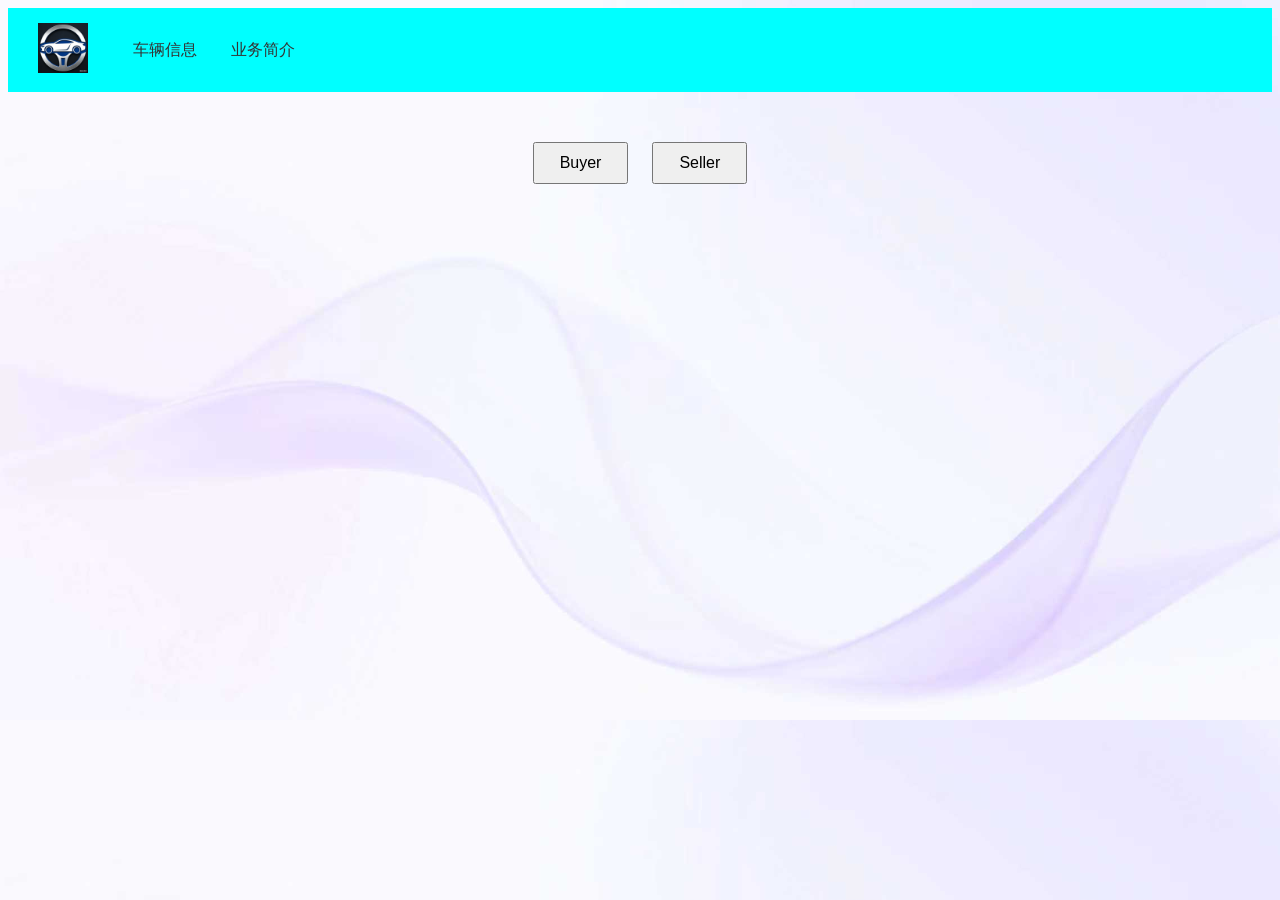
<file: index/index.html>
<!DOCTYPE html>
<html>
<head>
    <title>网络汽车销售系统</title>
    <link rel="stylesheet" href="../css/index.css">
</head>

<body>
    <header>
        <a href=" ">
            <img src="../assets/icons/logo.png" alt="Logo">
        </a>
        
        <nav>
            <a href="/">车辆信息</a>
            <a href="introduction.html">业务简介</a>
        </nav>

        <option>
    </header>

    <div class="button-group">
        <button onclick="window.location.href='../Buyer/Search.html'">Buyer</button>
        <button onclick="window.location.href='../seller/add-car.html'">Seller</button>
    </div>
</body>
</html>
</file>
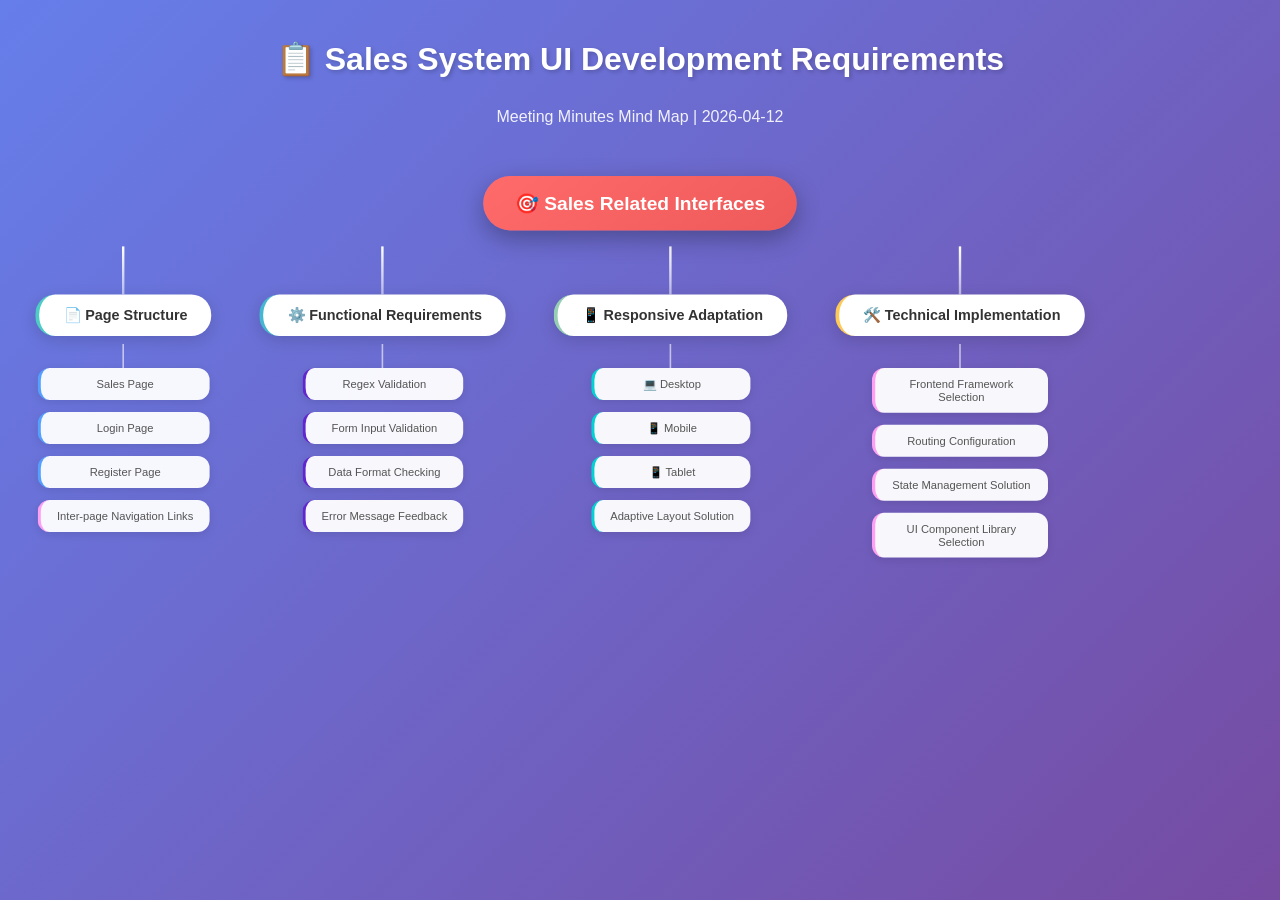
<file: 666.html>
<!DOCTYPE html>
<html lang="en">
<head>
    <meta charset="UTF-8">
    <meta name="viewport" content="width=device-width, initial-scale=1.0">
    <title>Sales System UI Development Requirements - Mind Map</title>
    <style>
        * {
            margin: 0;
            padding: 0;
            box-sizing: border-box;
        }
        
        body {
            font-family: 'Segoe UI', 'PingFang SC', 'Microsoft YaHei', sans-serif;
            background: linear-gradient(135deg, #667eea 0%, #764ba2 100%);
            min-height: 100vh;
            padding: 40px 20px;
            overflow-x: auto;
        }
        
        .mindmap-container {
            display: flex;
            justify-content: center;
            align-items: flex-start;
            min-width: 1200px;
        }
        
        .root-node {
            background: linear-gradient(145deg, #ff6b6b, #ee5a5a);
            color: white;
            padding: 20px 40px;
            border-radius: 50px;
            font-size: 24px;
            font-weight: bold;
            box-shadow: 0 10px 30px rgba(0,0,0,0.3);
            position: relative;
            z-index: 10;
        }
        
        .branches {
            display: flex;
            gap: 60px;
            margin-top: 80px;
            margin-left: -200px;
        }
        
        .branch {
            display: flex;
            flex-direction: column;
            align-items: center;
            position: relative;
        }
        
        .branch::before {
            content: '';
            position: absolute;
            top: -60px;
            left: 50%;
            width: 3px;
            height: 60px;
            background: linear-gradient(to bottom, #fff, rgba(255,255,255,0.5));
            transform: translateX(-50%);
        }
        
        .branch-node {
            background: white;
            padding: 15px 30px;
            border-radius: 25px;
            font-size: 18px;
            font-weight: 600;
            color: #333;
            box-shadow: 0 5px 20px rgba(0,0,0,0.15);
            border-left: 5px solid;
            min-width: 140px;
            text-align: center;
        }
        
        .branch:nth-child(1) .branch-node { border-left-color: #4ecdc4; }
        .branch:nth-child(2) .branch-node { border-left-color: #45b7d1; }
        .branch:nth-child(3) .branch-node { border-left-color: #96ceb4; }
        .branch:nth-child(4) .branch-node { border-left-color: #feca57; }
        
        .sub-branches {
            display: flex;
            flex-direction: column;
            gap: 15px;
            margin-top: 40px;
            position: relative;
        }
        
        .sub-branches::before {
            content: '';
            position: absolute;
            top: -30px;
            left: 50%;
            width: 2px;
            height: 30px;
            background: rgba(255,255,255,0.6);
            transform: translateX(-50%);
        }
        
        .leaf-node {
            background: rgba(255,255,255,0.95);
            padding: 12px 20px;
            border-radius: 15px;
            font-size: 14px;
            color: #555;
            box-shadow: 0 3px 10px rgba(0,0,0,0.1);
            max-width: 220px;
            text-align: center;
            transition: transform 0.3s ease, box-shadow 0.3s ease;
            cursor: pointer;
        }
        
        .leaf-node:hover {
            transform: translateY(-3px);
            box-shadow: 0 5px 15px rgba(0,0,0,0.2);
        }
        
        .leaf-node.feature {
            border-left: 4px solid #ff9ff3;
        }
        
        .leaf-node.page {
            border-left: 4px solid #54a0ff;
        }
        
        .leaf-node.validation {
            border-left: 4px solid #5f27cd;
        }
        
        .leaf-node.responsive {
            border-left: 4px solid #00d2d3;
        }
        
        .connector {
            position: absolute;
            background: rgba(255,255,255,0.4);
        }
        
        .title {
            text-align: center;
            color: white;
            margin-bottom: 30px;
            font-size: 32px;
            text-shadow: 2px 2px 4px rgba(0,0,0,0.2);
        }
        
        .subtitle {
            text-align: center;
            color: rgba(255,255,255,0.9);
            margin-bottom: 50px;
            font-size: 16px;
        }
        
        @media (max-width: 1300px) {
            .mindmap-container {
                transform: scale(0.8);
                transform-origin: top center;
            }
        }
    </style>
</head>
<body>
    <h1 class="title">📋 Sales System UI Development Requirements</h1>
    <p class="subtitle">Meeting Minutes Mind Map | 2026-04-12</p>
    
    <div class="mindmap-container">
        <div style="display: flex; flex-direction: column; align-items: center;">
            <div class="root-node">🎯 Sales Related Interfaces</div>
            
            <div class="branches">
                <!-- Page Structure Branch -->
                <div class="branch">
                    <div class="branch-node" style="border-color: #4ecdc4;">📄 Page Structure</div>
                    <div class="sub-branches">
                        <div class="leaf-node page">Sales Page</div>
                        <div class="leaf-node page">Login Page</div>
                        <div class="leaf-node page">Register Page</div>
                        <div class="leaf-node feature">Inter-page Navigation Links</div>
                    </div>
                </div>
                
                <!-- Functional Requirements Branch -->
                <div class="branch">
                    <div class="branch-node" style="border-color: #45b7d1;">⚙️ Functional Requirements</div>
                    <div class="sub-branches">
                        <div class="leaf-node validation">Regex Validation</div>
                        <div class="leaf-node validation">Form Input Validation</div>
                        <div class="leaf-node validation">Data Format Checking</div>
                        <div class="leaf-node validation">Error Message Feedback</div>
                    </div>
                </div>
                
                <!-- Responsive Adaptation Branch -->
                <div class="branch">
                    <div class="branch-node" style="border-color: #96ceb4;">📱 Responsive Adaptation</div>
                    <div class="sub-branches">
                        <div class="leaf-node responsive">💻 Desktop</div>
                        <div class="leaf-node responsive">📱 Mobile</div>
                        <div class="leaf-node responsive">📱 Tablet</div>
                        <div class="leaf-node responsive">Adaptive Layout Solution</div>
                    </div>
                </div>
                
                <!-- Technical Implementation Branch -->
                <div class="branch">
                    <div class="branch-node" style="border-color: #feca57;">🛠️ Technical Implementation</div>
                    <div class="sub-branches">
                        <div class="leaf-node feature">Frontend Framework Selection</div>
                        <div class="leaf-node feature">Routing Configuration</div>
                        <div class="leaf-node feature">State Management Solution</div>
                        <div class="leaf-node feature">UI Component Library Selection</div>
                    </div>
                </div>
            </div>
        </div>
    </div>
</body>
</html>
</file>
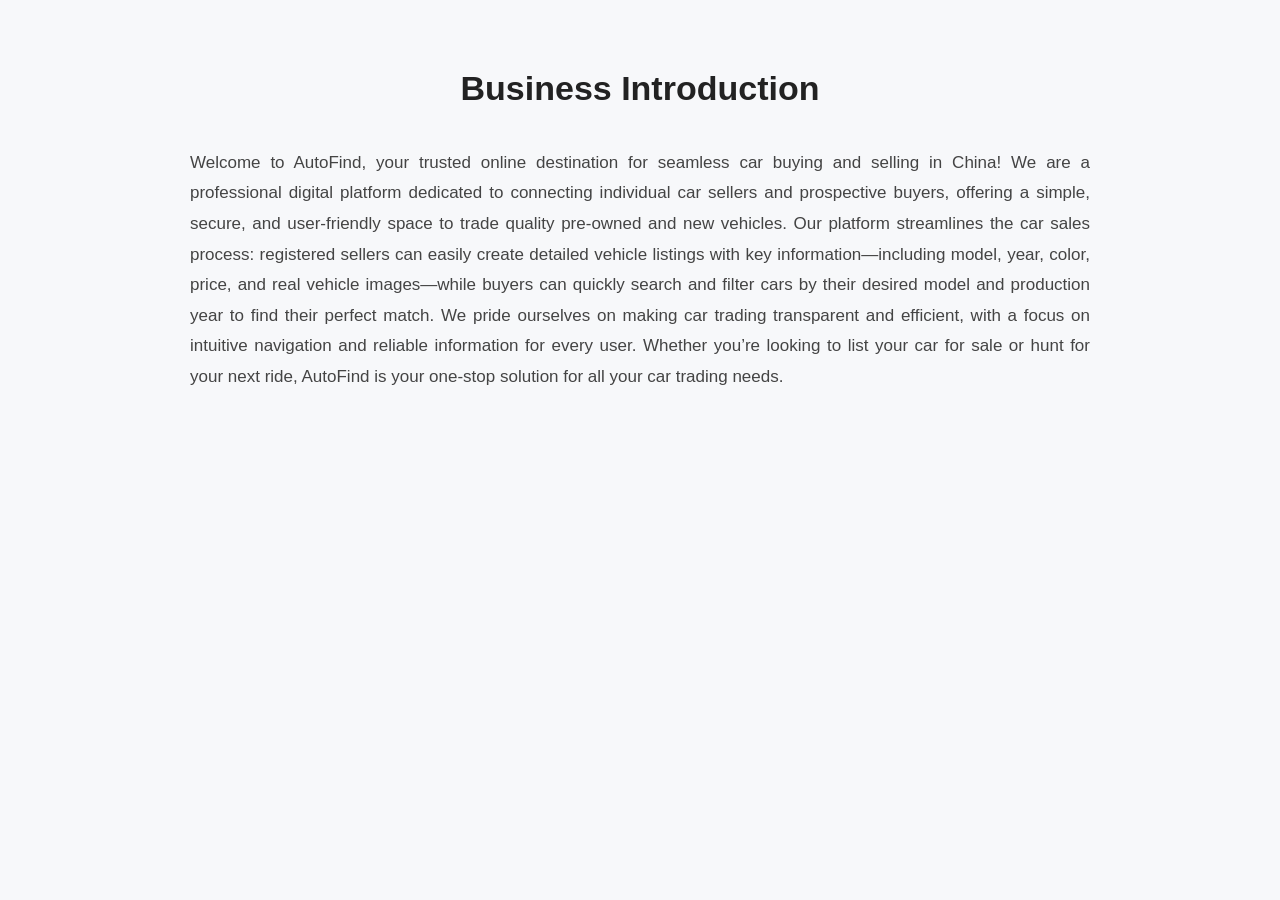
<file: index/introduction.html>
<head>
    <title>brief description on business</title>
     <link rel="stylesheet" href="../css/introduction.css">
</head>

<body>
    <h1>Business Introduction</h1>
    <p>Welcome to AutoFind, your trusted online destination for seamless car buying and selling in China! We are a professional digital platform dedicated to connecting individual car sellers and prospective buyers, offering a simple, secure, and user-friendly space to trade quality pre-owned and new vehicles. Our platform streamlines the car sales process: registered sellers can easily create detailed vehicle listings with key information—including model, year, color, price, and real vehicle images—while buyers can quickly search and filter cars by their desired model and production year to find their perfect match. We pride ourselves on making car trading transparent and efficient, with a focus on intuitive navigation and reliable information for every user. Whether you’re looking to list your car for sale or hunt for your next ride, AutoFind is your one-stop solution for all your car trading needs.</p>
</body>
</file>
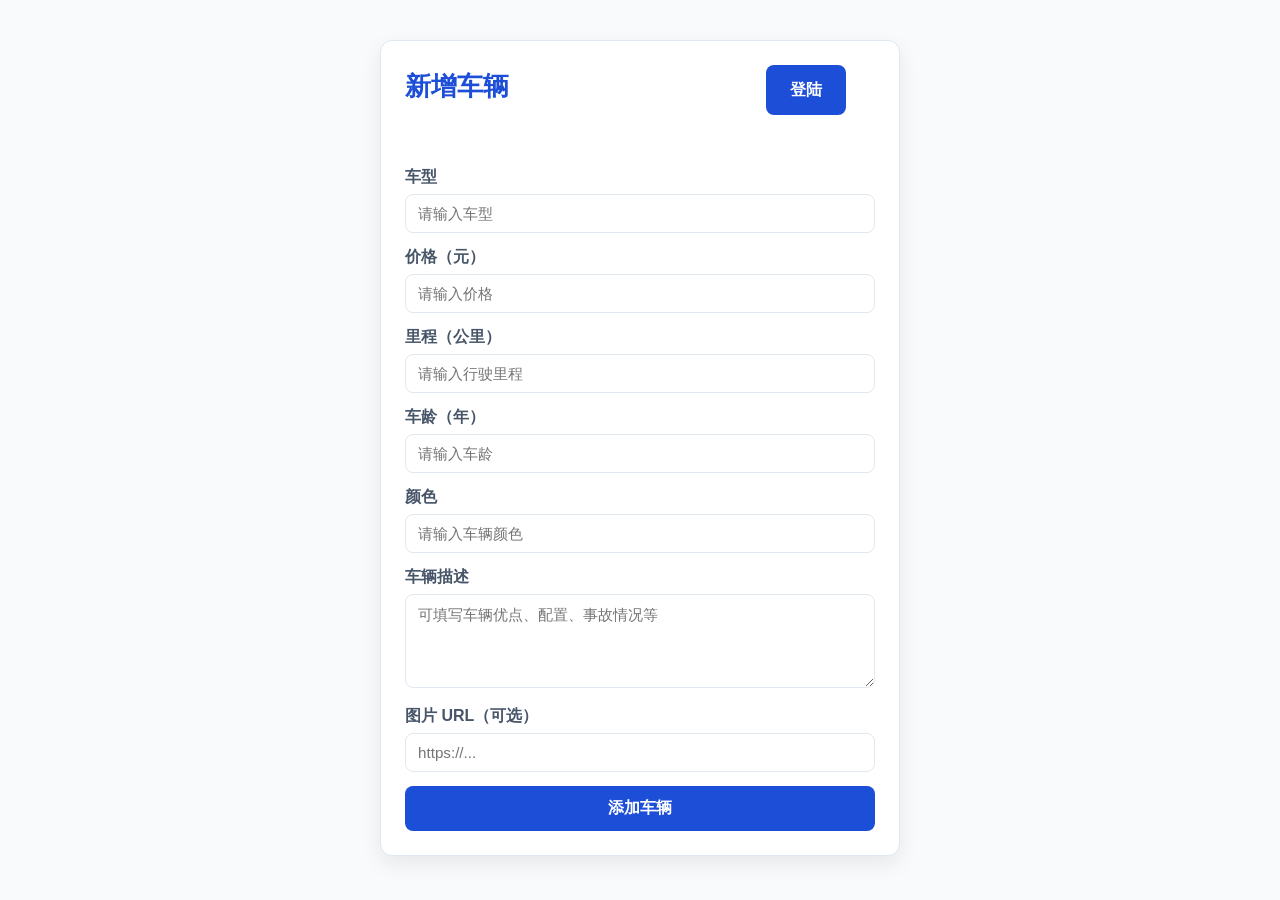
<file: seller/add-car.html>
<!DOCTYPE html>
<head>
    <meta charset="UTF-8">
    <meta name="viewport" content="width=device-width, initial-scale=1.0">
    <title>卖家新增车辆</title>
    <link rel="stylesheet" href="../css/seller/add-car.css">
 </head>
<body>
    <div class="container">
        <h2>新增车辆 <button onclick="location.href='login.html'" style="width:80px;height:50px;margin-left:250px">登陆</button></h2>
         
        <p id="ad"></p>
       <form onsubmit="addcar(); return false;">
            <div class="form-item">
                <label for="model">车型</label>
                <input id="model" type="text" placeholder="请输入车型" required>
            </div>
            <div class="form-item">
                <label for="price">价格（元）</label>
                <input id="price" type="number" min="1" step="0.01" placeholder="请输入价格" required>
            </div>
            <div class="form-item">
                <label for="mileage">里程（公里）</label>
                <input id="mileage" type="number" min="0" step="1" placeholder="请输入行驶里程" required>
            </div>
            <div class="form-item">
                <label for="year">车龄（年）</label>
                <input id="year" type="number" min="0" step="1" placeholder="请输入车龄" required>
            </div>
            <div class="form-item">
                <label for="color">颜色</label>
                <input id="color" type="text" placeholder="请输入车辆颜色" required>
            </div>
            <div class="form-item">
                <label for="describe">车辆描述</label>
                <textarea id="describe" rows="4" placeholder="可填写车辆优点、配置、事故情况等"></textarea>
            </div>
            <div class="form-item">
                <label for="carimage">图片 URL（可选）</label>
                <input id="carimage" type="url" placeholder="https://...">
            </div>
            <button type="submit">添加车辆</button>
        </form>
    </div>
    <script src="../js/seller/add-car.js"></script>
</body>
</html>
</file>
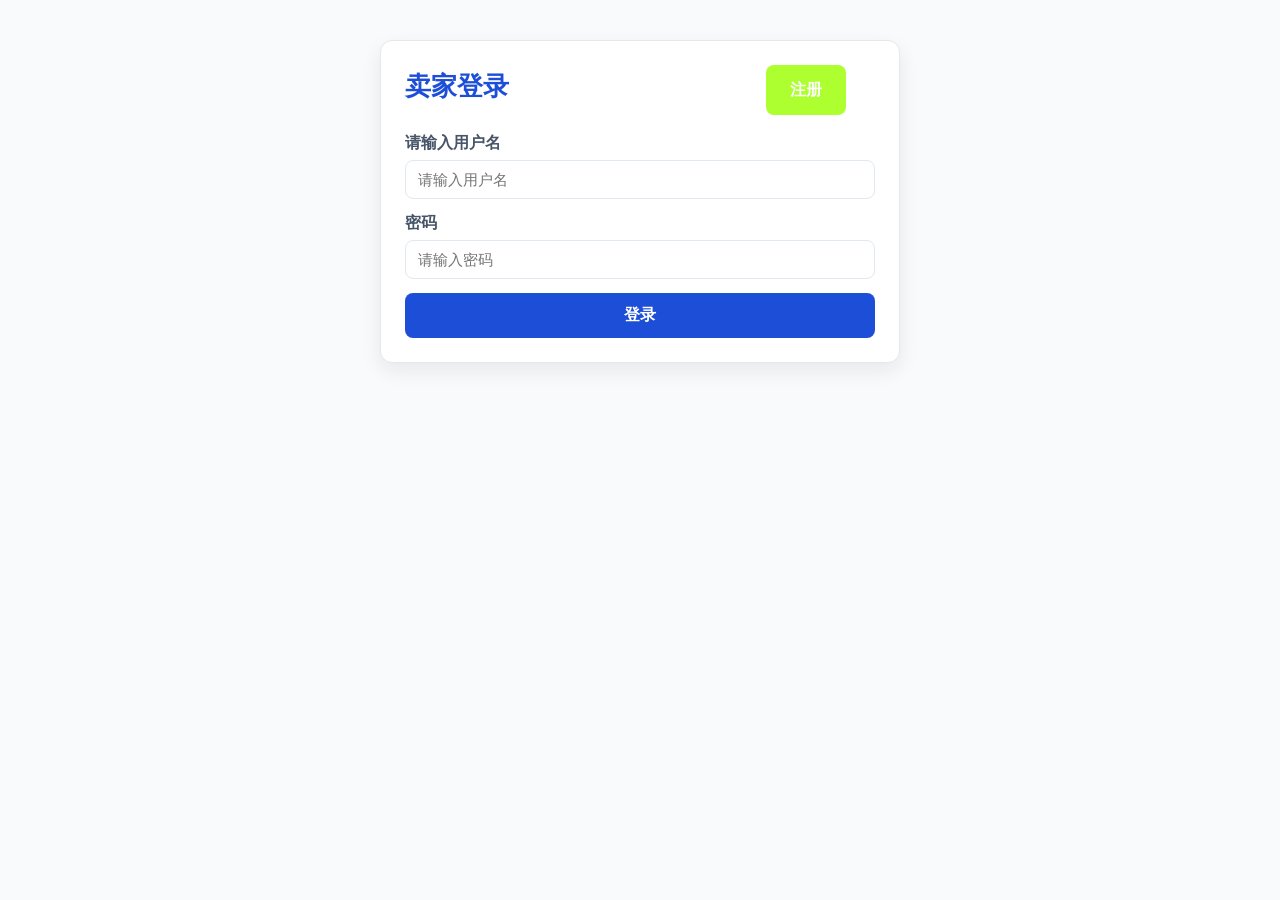
<file: seller/login.html>
<!DOCTYPE html>
<head>
    <meta charset="UTF-8">
    <meta name="viewport" content="width=device-width, initial-scale=1.0">
    <title>卖家登录</title>
    <link rel="stylesheet" href="../css/seller/login.css"> 
</head>
<body>
    <div class="container">
        <h2>卖家登录 <button onclick="location.href='register.html'" style="width:80px;height:50px;background:greenyellow;margin-left:250px">注册</button></h2>
        <p id="login"></p>
        <form onsubmit="return login()" novalidate>
            <div class="form-item">
                <label for="username">请输入用户名</label>
                <input id="username" type="text" placeholder="请输入用户名">
            </div>
            <div class="form-item">
                <label for="password">密码</label>
                <input id="password" type="password" placeholder="请输入密码">
            </div>
            <button type="submit">登录</button>
        </form>
    </div>
    <script src="../js/seller/login.js"></script>
</body>
</html>
</file>
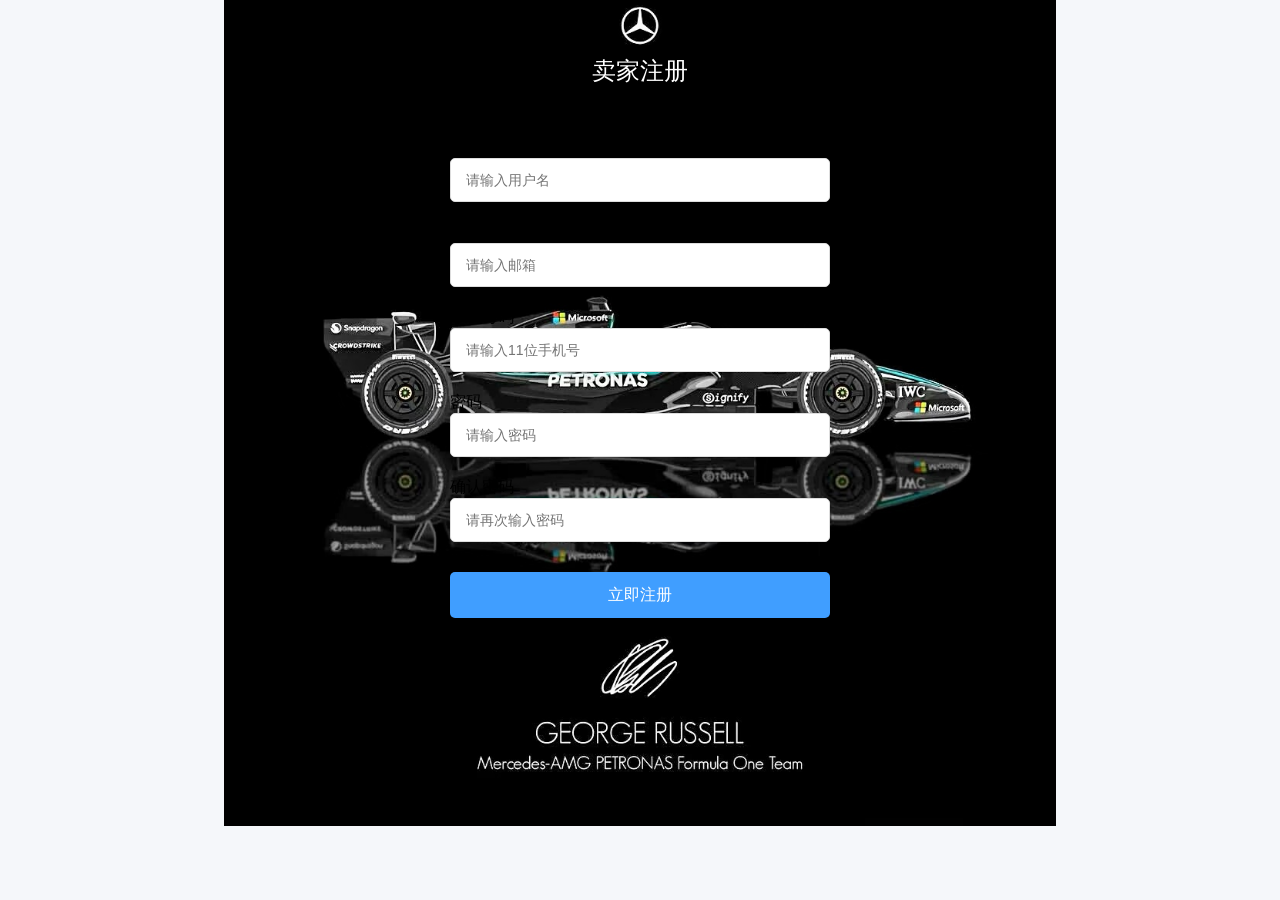
<file: seller/register.html>
<!DOCTYPE html>
<head>
    <meta charset="UTF-8">
    <mata name="viewport" content="width=device-width, initial-scale=1.0">
    <title>卖家注册页面</title>
    <link rel="stylesheet" href="../css/seller/register.css">
</head>

<body>
    <h2>卖家注册</h2>
    <p id="msg"></p>
     <form onsubmit="return Register()">
        <div class="form-item">
            <label>用户名</label>
            <input type="text" id="sellerUser" placeholder="请输入用户名">
        </div>
        <div class="form-item">
            <label>邮箱</label>
            <input type="email" id="sellerEmail" placeholder="请输入邮箱">
        </div>
        <div class="form-item">
            <label>手机号码</label>
            <input type="tel" id="sellerPhone" placeholder="请输入11位手机号">
        </div>
        <div class="form-item">
            <label>密码</label>
            <input type="password" id="sellerPwd" placeholder="请输入密码">
        </div>
        <div class="form-item">
            <label>确认密码</label>
            <input type="password" id="sellerPwd2" placeholder="请再次输入密码">
        </div>
        <button type="submit">立即注册</button>
    </form>

    <script src="../js/seller/register.js"></script>
</body>
</html>
</file>
<file: css/index.css>
.button-group {
    text-align: center;
    margin-top: 50px;
}

.button-group button {
    padding: 10px 25px;
    margin: 0 10px;
    font-size: 16px;
    cursor: pointer;
}

header {
    display: flex;
    align-items: center;
    gap: 30px;
    padding: 15px 30px;
    background-color: aqua;
}

nav a {
    margin: 0 15px;
    text-decoration: none;
    color: #333;
}

img {
    height: 50px;
}

body{
    background-image: url("../assets/icons/381773743011_.pic.jpg");
    background-size: cover;
}
</file>
<file: css/introduction.css>
* {
  margin: 0;
  padding: 0;
  box-sizing: border-box;
  font-family: 'Segoe UI', Arial, sans-serif;
}

body {
  background-color: #f7f8fa;
  padding: 60px 20px;
  line-height: 1.7;
}

h1 {
  font-size: 34px;
  color: #222;
  text-align: center;
  margin-bottom: 30px;
  font-weight: 600;
}

p {
  max-width: 900px;
  margin: 0 auto;
  font-size: 17px;
  color: #444;
  text-align: justify;
  line-height: 1.8;
}
</file>
<file: css/seller/add-car.css>
:root {
    --main-bg: #f9fafb;
    --card-bg: #ffffff;
    --text-primary: #0f172a;
    --text-secondary: #475569;
    --border-color: #e2e8f0;
    --accent: #1d4ed8;
    --success: #16a34a;
    --danger: #dc2626;
}

* {
    box-sizing: border-box;
}
body {
    margin: 0;
    font-family: "Segoe UI", Tahoma, Geneva, Verdana, sans-serif;
    background: var(--main-bg);
    color: var(--text-primary);
}

.container {
    max-width: 520px;
    margin: 40px auto;
    padding: 24px;
    background: var(--card-bg);
    border: 1px solid var(--border-color);
    border-radius: 12px;
    box-shadow: 0 8px 20px rgba(15, 23, 42, 0.08);
}

h2 {
    margin-top: 0;
    color: var(--accent);
    font-size: 1.6rem;
    margin-bottom: 18px;
}

#ad {
    min-height: 22px;
    margin: 0 0 12px;
    color: var(--danger);
    font-size: 0.95rem;
}

.form-item {
    margin-bottom: 14px;
}

label {
    display: block;
    margin-bottom: 6px;
    font-weight: 600;
    color: var(--text-secondary);
}

input,
textarea {
    width: 100%;
    padding: 10px 12px;
    border: 1px solid var(--border-color);
    border-radius: 8px;
    background: #fff;
    font-size: 0.95rem;
    color: var(--text-primary);
}

input:focus,
textarea:focus {
    outline: none;
    border-color: var(--accent);
    box-shadow: 0 0 0 3px rgba(59, 130, 246,0.15);
}

button {
    width: 100%;
    padding: 12px;
    border: none;
    border-radius: 8px;
    background: var(--accent);
    color: #fff;
    font-size: 1rem;
    font-weight: 600;
    cursor: pointer;
    transition: background 0.25s;
}

button:hover {
    background: #2563eb;
}
</file>
<file: css/seller/login.css>
:root {
    --main-bg: #f9fafb;
    --card-bg: #ffffff;
    --text-primary: #0f172a;
    --text-secondary: #475569;
    --border-color: #e2e8f0;
    --accent: #1d4ed8;
    --success: #16a34a;
    --danger: #dc2626;
}

* {
    box-sizing: border-box;
}
body {
    margin: 0;
    font-family: "Segoe UI", Tahoma, Geneva, Verdana, sans-serif;
    background: var(--main-bg);
    color: var(--text-primary);
}

.container {
    max-width: 520px;
    margin: 40px auto;
    padding: 24px;
    background: var(--card-bg);
    border: 1px solid var(--border-color);
    border-radius: 12px;
    box-shadow: 0 8px 20px rgba(15, 23, 42, 0.08);
}

h2 {
    margin-top: 0;
    color: var(--accent);
    font-size: 1.6rem;
    margin-bottom: 18px;
}

#ad {
    min-height: 22px;
    margin: 0 0 12px;
    color: var(--danger);
    font-size: 0.95rem;
}

.form-item {
    margin-bottom: 14px;
}

label {
    display: block;
    margin-bottom: 6px;
    font-weight: 600;
    color: var(--text-secondary);
}

input,
textarea {
    width: 100%;
    padding: 10px 12px;
    border: 1px solid var(--border-color);
    border-radius: 8px;
    background: #fff;
    font-size: 0.95rem;
    color: var(--text-primary);
}

input:focus,
textarea:focus {
    outline: none;
    border-color: var(--accent);
    box-shadow: 0 0 0 3px rgba(59, 130, 246,0.15);
}

button {
    width: 100%;
    padding: 12px;
    border: none;
    border-radius: 8px;
    background: var(--accent);
    color: #fff;
    font-size: 1rem;
    font-weight: 600;
    cursor: pointer;
    transition: background 0.25s;
}

button:hover {
    background: #2563eb;
}
</file>
<file: css/seller/register.css>
/* basic */* {
    margin: 0;
    padding: 0;
    box-sizing: border-box;
    font-family: "Microsoft YaHei", sans-serif;
}

body {
    background-color: #f5f7fa;
    max-width: 420px;
    margin: 55px auto;
    padding: 0 20px;

    background-image: url("../../assets/icons/f1.png");
    background-repeat: no-repeat;
    background-position: center;
    background-size: 65%;
    opacity: 1;
}/*background and layout*/

h2{
    text-align: center;
    font-size: 24px;
    color:#fff;
    margin-bottom: 30px;
    font-weight: normal;
}
/*form styles*/
.form-item {
    margin-bottom: 20px;
}
.form-item lable{
    display:block;
    font-size: 14px;
    color:#555;
    margin-bottom: 8px;
}
.form-item input{
    width: 100%;
   height:44px;
   padding: 0 15px;
   border: 1px solid #ddd;
   border-radius:5px ;
   font-size: 14px;
   outline:none;
   transition: border 0.2s;
}

.form-item input:focus{
    border-color:#409eff;
}
/*button*/
button[type="submit"]{
    width: 100%;
    height:46px;
    background-color:#409eff;
    color:#fff;
    border:none;
    border-radius:5px;
    font-size: 16px;
    cursor: pointer;
    margin-top: 10px;
    transition: background-color 0.2s;
}
button[type="submit"]:hover{
    background-color:#338eef;
}
#msg{
    text-align: center;
    font-size: 14px;
    color:#f56c6c;
    margin-top: 15px;
    min-height: 20px;
}
</file>
